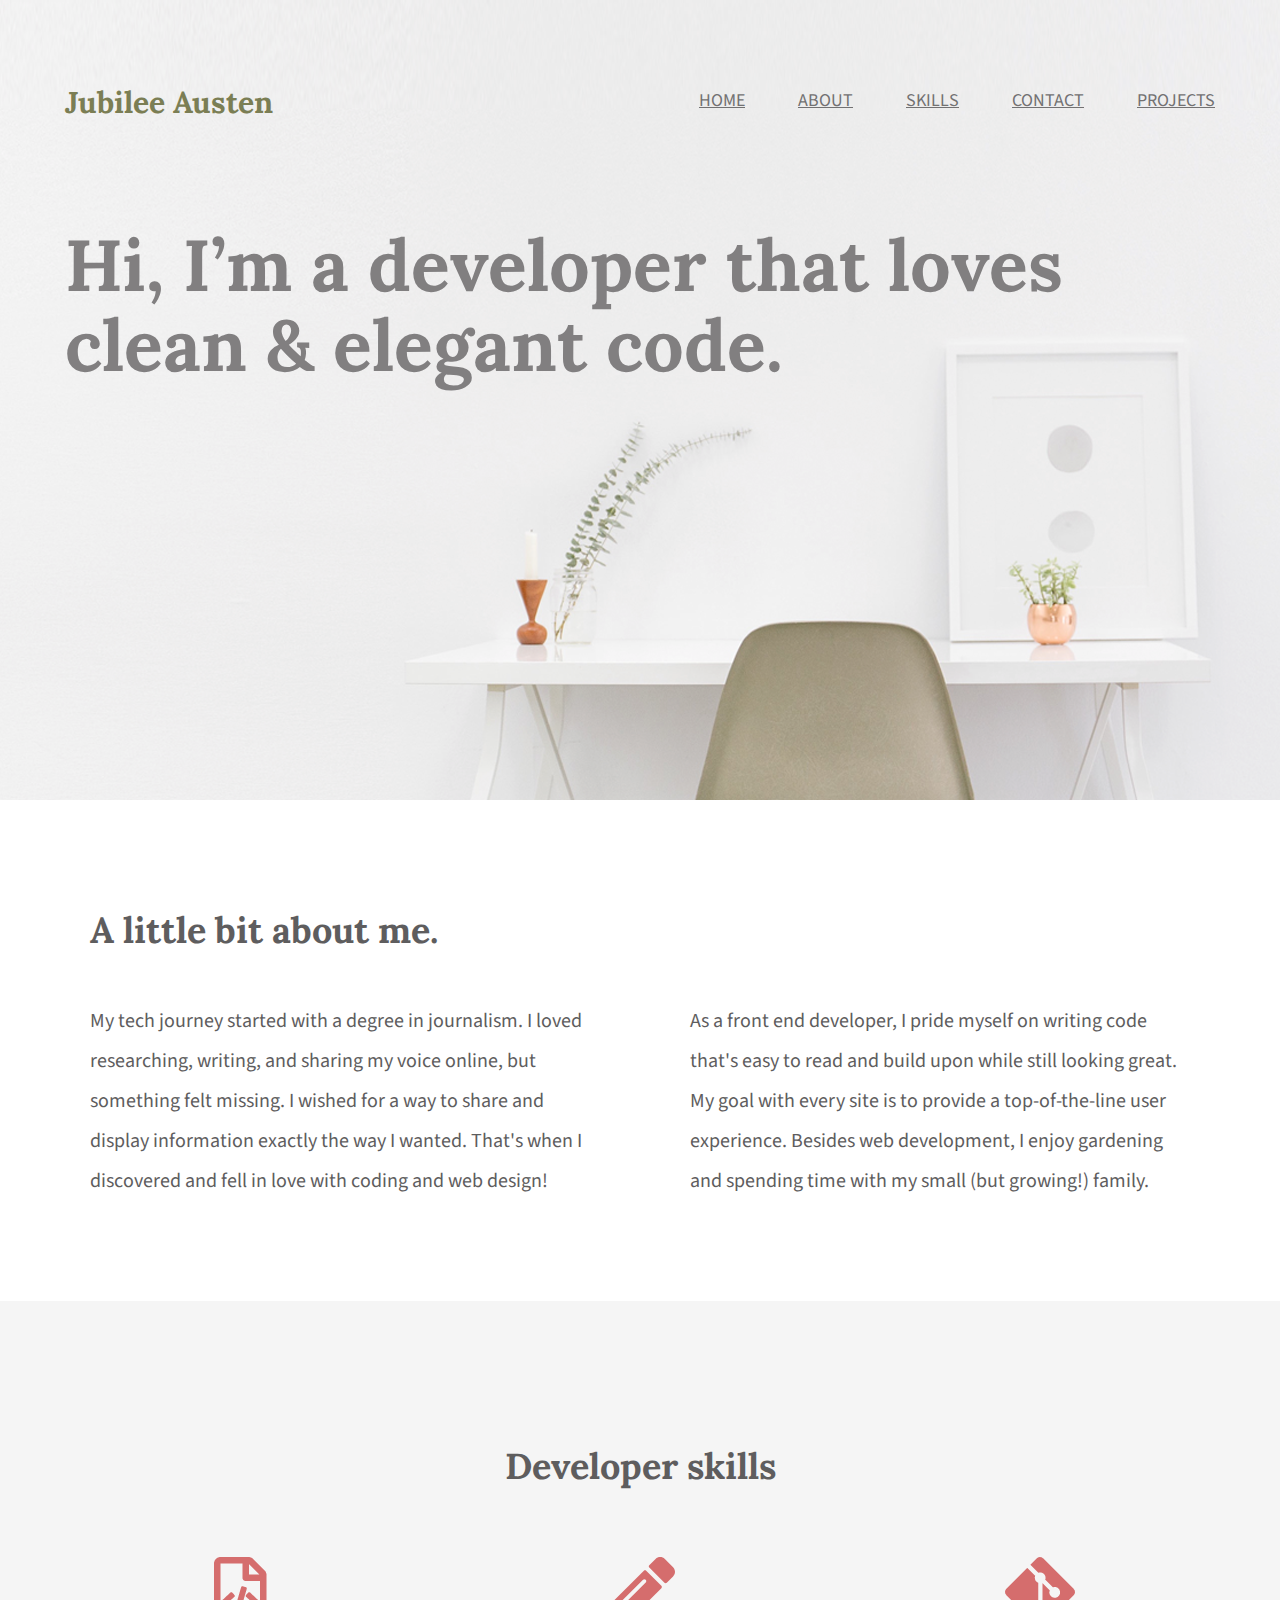
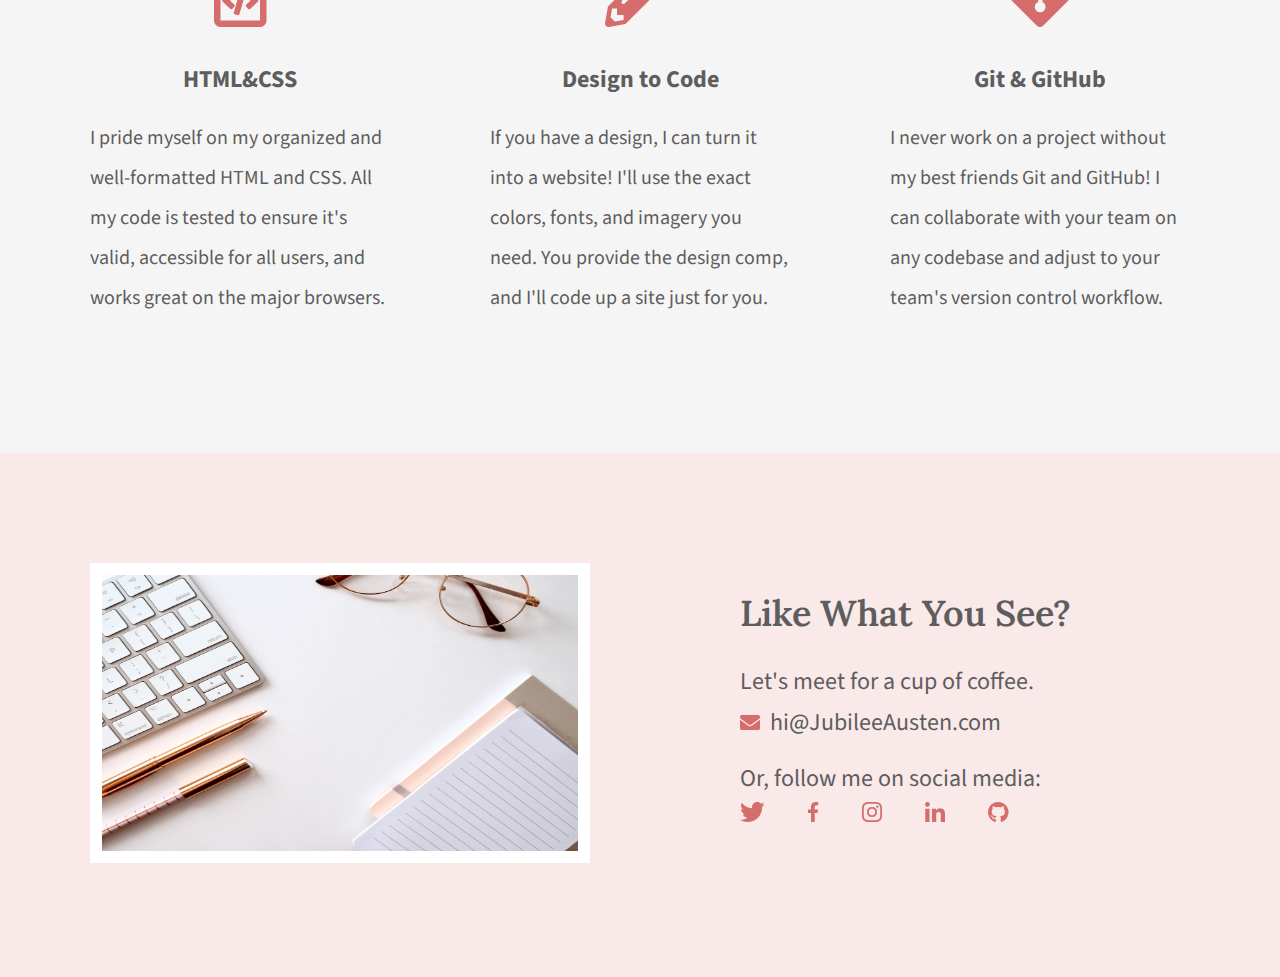
<file: index.html>
<!DOCTYPE html>
<html lang="en">
<head>
    <meta charset="UTF-8">
    <title>Jubilee Austen | Portfolio</title>
    <link rel="stylesheet" href="css/normalize.css">
    <link rel="stylesheet" href="css/main.css">
    <link rel="preconnect" href="https://fonts.googleapis.com">
    <link rel="preconnect" href="https://fonts.gstatic.com" crossorigin>
    <link
        href="https://fonts.googleapis.com/css2?family=Lora:wght@400;600;700&family=Source+Sans+Pro:wght@400;600;700&display=swap"
        rel="stylesheet">
</head>

<body>
    <header class="homepage-hero">
        <div class="content-wrapper">
            <h1>Jubilee Austen</h1>
            <nav>
                <ul>
                    <li><a href="#">home</a></li>
                    <li><a href="#about">about</a></li>
                    <li><a href="#skills">skills</a></li>
                    <li><a href="#contact">contact</a></li>
                    <li><a href="projects/index.html">projects</a></li>
                    
                </ul>
            </nav>
            <h2>Hi, I’m a developer that loves clean & elegant code.</h2>
        </div>
    </header>
    <main>
        <section id="about">
            <div class="content-wrapper">
                <h2>A little bit about me.</h2>
                <p>My tech journey started with a degree in journalism. I loved researching, writing, and sharing my
                    voice online, but something felt missing. I wished for a way to share and display information
                    exactly the way I wanted. That's when I discovered and fell in love with coding and web design!
                </p>
                <p>As a front end developer, I pride myself on writing code that's easy to read and build upon while
                    still looking great. My goal with every site is to provide a top-of-the-line user experience.
                    Besides web development, I enjoy gardening and spending time with my small (but growing!) family.
                </p>
            </div>
        </section>
        <section id="skills">
            <div class="content-wrapper">
                <h2>Developer skills</h2>
                <div class="skill-list">
                    <img src="img/html-icon.png" alt="html-icon">
                    <h3>HTML&CSS</h3>
                    <p>I pride myself on my organized and well-formatted HTML and CSS. All my code is tested to ensure
                        it's valid, accessible for all users, and works great on the major browsers.
                    </p>
                </div>
                <div class="skill-list">
                    <img src="img/pencil-icon.png" alt="pencil-icon">
                    <h3>Design to Code</h3>
                    <p>If you have a design, I can turn it into a website! I'll use the exact colors, fonts, and imagery
                        you need. You provide the design comp, and I'll code up a site just for you.
                    </p>
                </div>
                <div class="skill-list">
                    <img src="img/git-icon.png" alt="Github-icon">
                    <h3>Git & GitHub</h3>
                    <p>I never work on a project without my best friends Git and GitHub! I can collaborate with your
                        team on any codebase and adjust to your team's version control workflow.
                    </p>

                </div>
            </div>
        </section>
    </main>
    <footer id="contact">
        <div class="content-wrapper">
            <div class="contact-image">
                <img src="img/jess-bailey-q10VITrVYUM-unsplash.jpg"
                    alt=" keyboard,glasses, pen and notebook on a desk" id="contact-img">
            </div>
            <div class="contact-info">
                <h2>Like What You See?</h2>
                <h3 id="email-header">Let's meet for a cup of coffee.</h3>
                <a href="mailto:hi@JubileeAusten.com" id="contact-email"><img src="img/envelope.png"
                        alt="envelope icon" id="envelope-img">hi@JubileeAusten.com</a>
                <h3 id="socialmedia-header">Or, follow me on social media:</h3>
                <ul>
                    <li><a href="https://twitter.com" target="_blank"><img src="img/twitter.png" alt="twitter icon"></a>
                    </li>
                    <li><a href="https://facebook.com" target="_blank"><img src="img/facebook.png"
                                alt="facebook icon"></a></li>
                    <li><a href="https://instagram.com" target="_blank"><img src="img/instagram.png"
                                alt="instagram icon"></a></li>
                    <li><a href="https://linkedin.com" target="_blank"><img src="img/linkedin.png"
                                alt="linkedin icon"></a></li>
                    <li><a href="https://github.com" target="_blank"><img src="img/github.png" alt="Github-icon"></a>
                    </li>
                </ul>
            </div>
        </div>
    </footer>
</body>
</html>
</file>
<file: css/main.css>
/****** Global Styles ******/
body {
    font-family:'Source Sans Pro', sans-serif;
    color: #5e5d5e;
}
.content-wrapper{
    width: 1200px;
    margin: 0 auto;
    overflow: auto;
}
/****** Header Styles ******/
.homepage-hero{
    background: url('../img/full-background.png'), #f9efef;
    background-size: cover;
    background-position: center;
    height: 800px;
}
header h1{
    float: left;
    width: 300px;
    font-family: 'Lora', serif;
    font-size: 30px;
    color:#7B7E54;
    padding: 65px 0 65px 25px;
}
header nav{
    width: 800px;
    float: right;
    text-align: right;
    padding: 75px 25px 75px 0;
}
 nav ul li{
    display: inline-block;
}
 nav ul li a{
    text-transform:uppercase ;
    font-size: 18px;
    color: #727172;
    padding-left: 50px;
}
header h2{
    width:1000px ;
    clear: both;
    font-family:'Lora', serif ;
    font-size: 72px;
    line-height: 80px;
    color: #817f80;
    padding: 20px 0 20px 25px;
}




/****** About Styles ******/
#about .content-wrapper{
    padding: 80px 0 ;
}

#about h2{
    font-family: 'lora', serif;
    font-size: 36px;
    padding-left: 50px;
}

#about p{
    float: left;
    width: 500px;
    font-size: 20px;
    line-height: 40px;
    padding-left: 50px;
    padding-right: 50px;
}




/****** Skill Styles ******/
#skills{
    background-color: #f5f5f5;
    text-align: center;
}
#skills .content-wrapper{
    padding: 115px 0 ;
}
#skills .skill-list{
    float: left;
    width: 300px;
    padding: 0 50px;
}
#skills h2{
    font-family: 'lora', serif;
    font-size: 36px;
    padding-bottom: 40px;
}
#skills h3{
    font-size: 24px;
    line-height: 36px;
    margin-top: 30px;
    margin-bottom: 20px;
}
#skills p{
    font-size: 20px;
    line-height: 40px;
    text-align: left;
}


/****** Contact Styles ******/
#contact{
    background-color: #f9e9e9;
}
#contact .content-wrapper{
    padding: 110px 0;
}
#contact .contact-image{
    float: left;
    width: 600px;
}
#contact #contact-img{
    width: 500px;
    height: 300px;
    border: 12px solid white;
    box-sizing: border-box;
    margin: 0 50px;
}
#contact .contact-info{
    float: left;
    width: 600px;
    padding-left: 100px;
    box-sizing: border-box;
}
#contact h2{
    font-family: 'lora', serif;
    font-size: 36px;
    font-weight: 600;
    margin: 30px 0 ;
}
#contact h3{
    font-size: 24px ;
    font-weight: 400;
    line-height: 36px;
}
#contact #email-header{
    margin-bottom: 5px;
}
#contact #socialmedia-header{
    margin:20px 0 5px 0 ;
}
#contact #envelope-img{
    padding-right: 10px;

}
#contact #contact-email{
    font-size: 24px;
    line-height: 36px;
    text-decoration: none;
    color: #5e5d5e;
}
#contact ul{
    margin-top: 0px;
    margin-bottom: 0px;
    padding-left: 0px;
    padding-right: 0px;
}
#contact ul li{
    display: inline-block;
}
#contact ul img{
    padding-right: 40px;
}
/****** Project Styles******/
/****** Projects Page Header Styles ******/
header.extra-hero{
background: #f9efef;
}
/****** Projects Page Projects Styles ******/
#projects{
    background-color: #f5f5f5;
    text-align: center;
}
#projects .content-wrapper{
    padding: 115px 0 ;
}
#projects .project-piece{
    float: left;
    width: 300px;
    padding: 0 50px;
}
#projects h2{
    font-family: 'lora', serif;
    font-size: 36px;
    padding-bottom: 40px;
}
#projects h3{
    font-size: 24px;
    line-height: 36px;
    margin-top: 30px;
    margin-bottom: 20px;
}
#projects p{
    font-size: 20px;
    line-height: 40px;
    text-align: left;
}
#projects img{
    width: 300px;
    margin-bottom: 30px;
}
</file>
